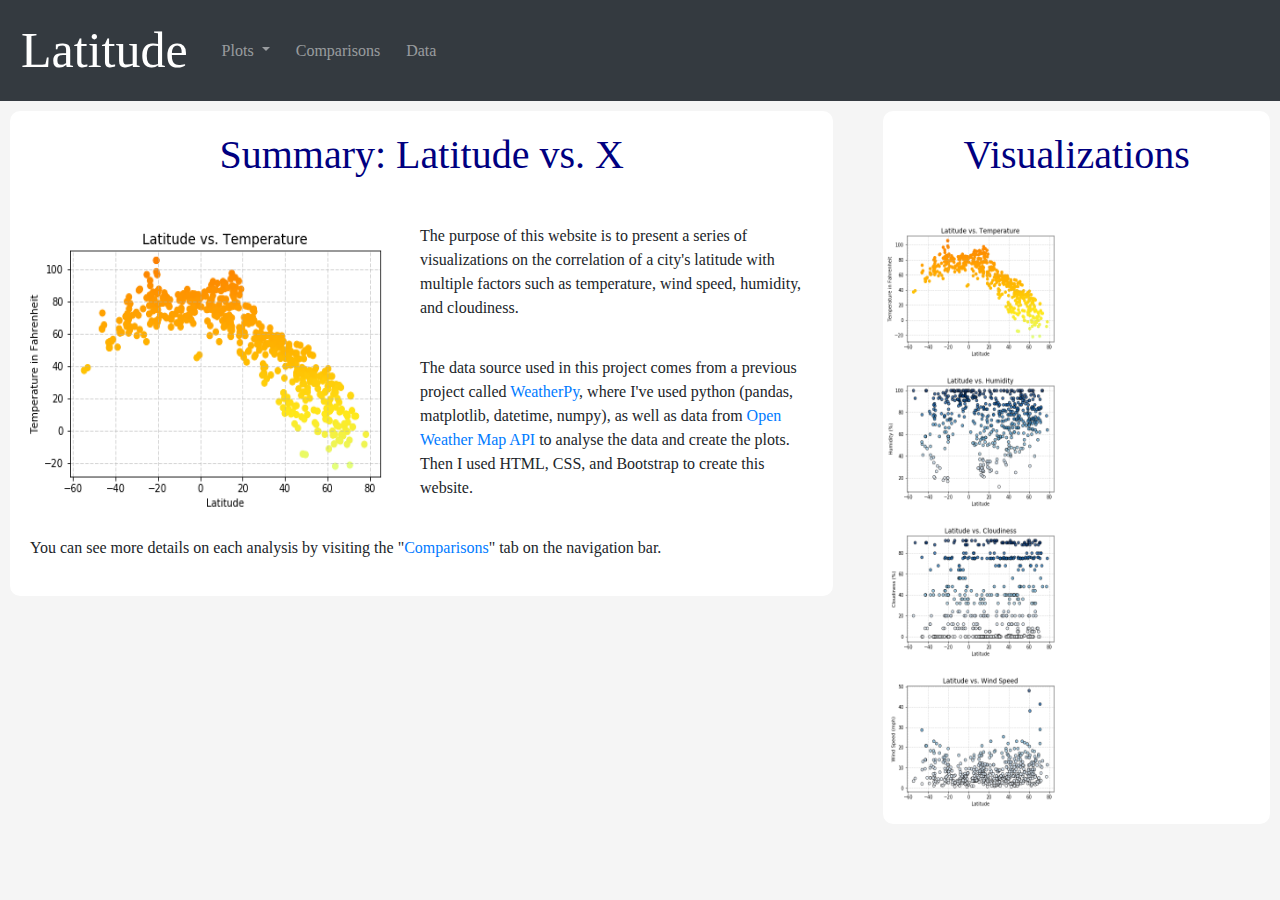
<file: index.html>
<!DOCTYPE html>
<html lang="en">

<head>
    <meta charset="utf-8">
    <meta name="viewport" content="width=device-width, initial-scale=1, shrink-to-fit=no">
  
  
    <title>Latitude Analysis</title>

<link rel="stylesheet" href="https://stackpath.bootstrapcdn.com/bootstrap/4.3.1/css/bootstrap.min.css" integrity="sha384-ggOyR0iXCbMQv3Xipma34MD+dH/1fQ784/j6cY/iJTQUOhcWr7x9JvoRxT2MZw1T" crossorigin="anonymous">
<link rel="stylesheet" href="style.css">
</head>

<body>

        <nav class="navbar navbar-expand-lg navbar-dark bg-dark">
            <a class="navbar-brand" href="index.html">Latitude</a>
            <button class="navbar-toggler" type="button" data-toggle="collapse" data-target="#navbarNavDropdown" aria-controls="navbarNavDropdown" aria-expanded="false" aria-label="Toggle navigation">
                <span class="navbar-toggler-icon"></span>
            </button>
            <div class="collapse navbar-collapse" id="navbarNavDropdown">
                <ul class="navbar-nav">
                    <li class="nav-item dropdown">
                        <a class="nav-link dropdown-toggle" href="#" id="navbarDropdownMenuLink" role="button" data-toggle="dropdown" aria-haspopup="true" aria-expanded="false">
                        Plots
                        </a>
                        <div class="dropdown-menu" aria-labelledby="navbarDropdownMenuLink">
                            <a class="dropdown-item" href="temp.html">Temperature</a>
                            <a class="dropdown-item" href="humidity.html">Humidity</a>
                            <a class="dropdown-item" href="cloudiness.html">Cloudiness</a>
                            <a class="dropdown-item" href="wind.html">Wind</a>
                        </div>
                    </li>
                    <li class="nav-item">
                        <a class="nav-link" href="comparison.html">Comparisons</a>
                    </li>
                    <li class="nav-item">
                        <a class="nav-link" href="data.html">Data</a>
                    </li>
                </ul>
            </div>
        </nav>


    

    <div class="row">
        <div class="col-md-8">
            <div class="box box-left">
                <h1>Summary: Latitude vs. X</h1>
                <div>
                    <img src="Resources/assets/images/lat_temp.png" alt="Temperature" height="300" width="400">    
                </div>
                
                <p>
                        The purpose of this website is to present a series of visualizations on the correlation of a city's latitude with multiple factors such as temperature, wind speed, humidity, and cloudiness.
                </p>
                <p>
                        The data source used in this project comes from a previous project called <a href="https://github.com/deottoni/weatherpy">WeatherPy</a>, where I've used python (pandas, matplotlib, datetime, numpy), as well as data from <a href="https://openweathermap.org/api">Open Weather Map API</a> to analyse the data and create the plots. Then I used HTML, CSS, and Bootstrap to create this website.
                </p>
                <p>
                    You can see more details on each analysis by visiting the "<a href="comparison.html">Comparisons</a>" tab on the navigation bar.
                </p>

            </div>

        </div>
            <div class="col-md-4">
                <div class="box box-right">
                    <h1>
                        Visualizations
                    </h1>
                    <div class="row">
                        <a href="temp.html"> 
                            <img src="Resources/assets/images/lat_temp.png" alt="Temperature" height="150" width="200">
                        </a>
                        <a href="humidity.html"> 
                            <img src="Resources/assets/images/lat_humidity.png" alt="Humidity" height="150" width="200">   
                        </a>    
                    </div>
                    <div class="row">
                        <a  href="cloudiness.html"> 
                        <img src="Resources/assets/images/lat_cloudiness.png" alt="Cloudiness" height="150" width="200">  
                        </a>
                        <a  href="wind.html"> 
                        <img src="Resources/assets/images/lat_wind.png" alt="Wind" height="150" width="200"> 
                        </a>  
                    </div>

                </div>
            </div>
    </div>



<script src="https://code.jquery.com/jquery-3.3.1.slim.min.js" integrity="sha384-q8i/X+965DzO0rT7abK41JStQIAqVgRVzpbzo5smXKp4YfRvH+8abtTE1Pi6jizo" crossorigin="anonymous"></script>
<script src="https://cdnjs.cloudflare.com/ajax/libs/popper.js/1.14.7/umd/popper.min.js" integrity="sha384-UO2eT0CpHqdSJQ6hJty5KVphtPhzWj9WO1clHTMGa3JDZwrnQq4sF86dIHNDz0W1" crossorigin="anonymous"></script>
<script src="https://stackpath.bootstrapcdn.com/bootstrap/4.3.1/js/bootstrap.min.js" integrity="sha384-JjSmVgyd0p3pXB1rRibZUAYoIIy6OrQ6VrjIEaFf/nJGzIxFDsf4x0xIM+B07jRM" crossorigin="anonymous"></script>
</body>

</html>
</file>
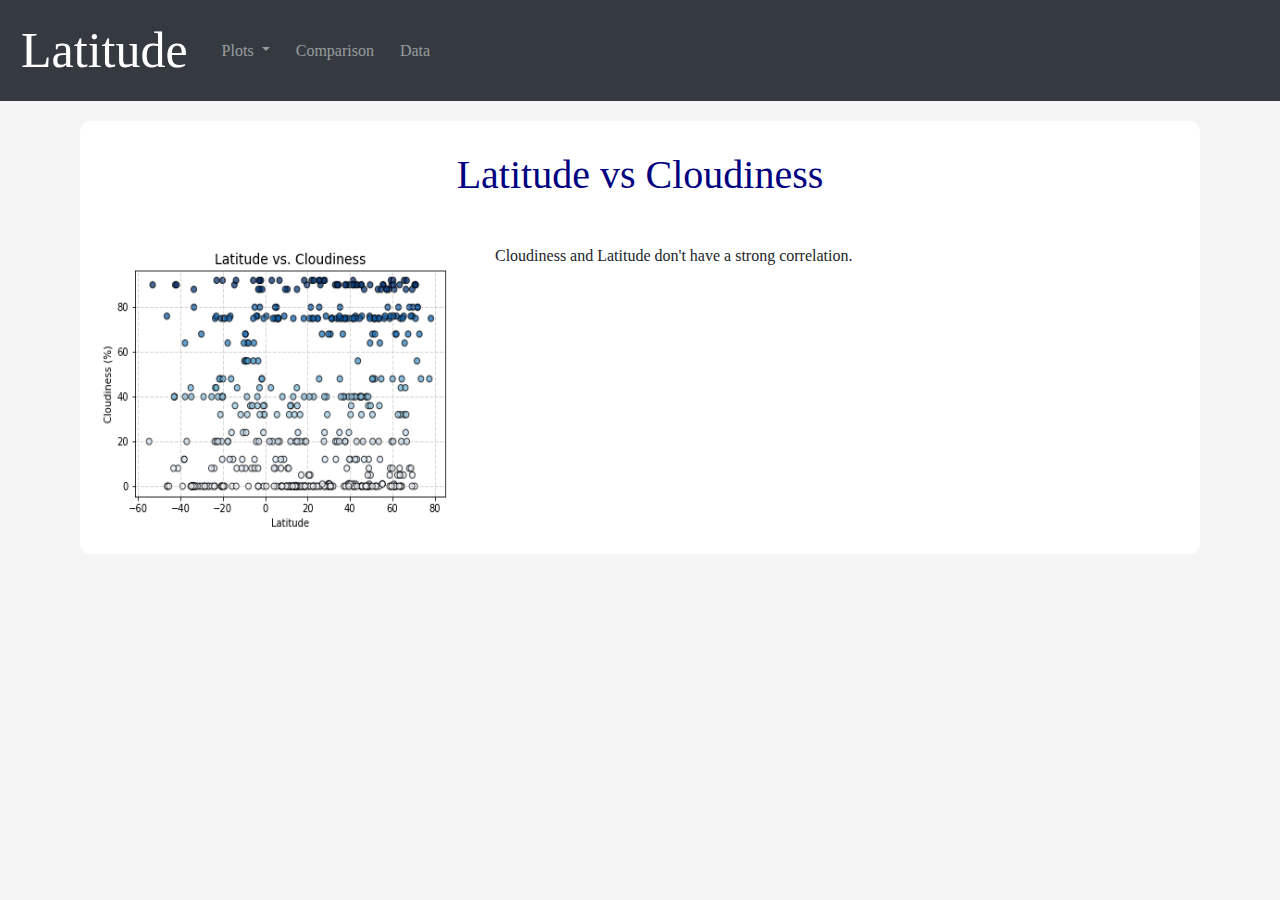
<file: cloudiness.html>
<!DOCTYPE html>
<html lang="en">

<head>
    <meta charset="utf-8">
    <meta name="viewport" content="width=device-width, initial-scale=1, shrink-to-fit=no">
  
  
    <title>Cloudiness Analysis</title>

<link rel="stylesheet" href="https://stackpath.bootstrapcdn.com/bootstrap/4.3.1/css/bootstrap.min.css" integrity="sha384-ggOyR0iXCbMQv3Xipma34MD+dH/1fQ784/j6cY/iJTQUOhcWr7x9JvoRxT2MZw1T" crossorigin="anonymous">
<link rel="stylesheet" href="style.css">
</head>

<body>
    <nav class="navbar navbar-expand-lg navbar-dark bg-dark">
        <a class="navbar-brand" href="index.html">Latitude</a>
        <button class="navbar-toggler" type="button" data-toggle="collapse" data-target="#navbarNavDropdown" aria-controls="navbarNavDropdown" aria-expanded="false" aria-label="Toggle navigation">
            <span class="navbar-toggler-icon"></span>
        </button>
        <div class="collapse navbar-collapse" id="navbarNavDropdown">
            <ul class="navbar-nav">
                <li class="nav-item dropdown">
                    <a class="nav-link dropdown-toggle" href="#" id="navbarDropdownMenuLink" role="button" data-toggle="dropdown" aria-haspopup="true" aria-expanded="false">
                    Plots
                    </a>
                    <div class="dropdown-menu" aria-labelledby="navbarDropdownMenuLink">
                        <a class="dropdown-item" href="temp.html">Temperature</a>
                        <a class="dropdown-item" href="humidity.html">Humidity</a>
                        <a class="dropdown-item" href="cloudiness.html">Cloudiness</a>
                        <a class="dropdown-item" href="wind.html">Wind</a>
                    </div>
                </li>
                <li class="nav-item">
                    <a class="nav-link" href="comparison.html">Comparison</a>
                </li>
                <li class="nav-item">
                    <a class="nav-link" href="data.html">Data</a>
                </li>
            </ul>
        </div>
    </nav>

    <div class="row">
        <div class="col-md-12">
            <div class="box box-single">
                <h1>
                    Latitude vs Cloudiness 
                </h1>
                <div class="row">
                        <img src="Resources/assets/images/lat_cloudiness.png" alt="Cloudiness" height="300" width="400">
                    <p>
                        Cloudiness and Latitude don't have a strong correlation.                  
                    </p>   
                </div>

            </div>

        </div>
    </div>
 




<script src="https://code.jquery.com/jquery-3.3.1.slim.min.js" integrity="sha384-q8i/X+965DzO0rT7abK41JStQIAqVgRVzpbzo5smXKp4YfRvH+8abtTE1Pi6jizo" crossorigin="anonymous"></script>
<script src="https://cdnjs.cloudflare.com/ajax/libs/popper.js/1.14.7/umd/popper.min.js" integrity="sha384-UO2eT0CpHqdSJQ6hJty5KVphtPhzWj9WO1clHTMGa3JDZwrnQq4sF86dIHNDz0W1" crossorigin="anonymous"></script>
<script src="https://stackpath.bootstrapcdn.com/bootstrap/4.3.1/js/bootstrap.min.js" integrity="sha384-JjSmVgyd0p3pXB1rRibZUAYoIIy6OrQ6VrjIEaFf/nJGzIxFDsf4x0xIM+B07jRM" crossorigin="anonymous"></script>

</body>

</html>
</file>
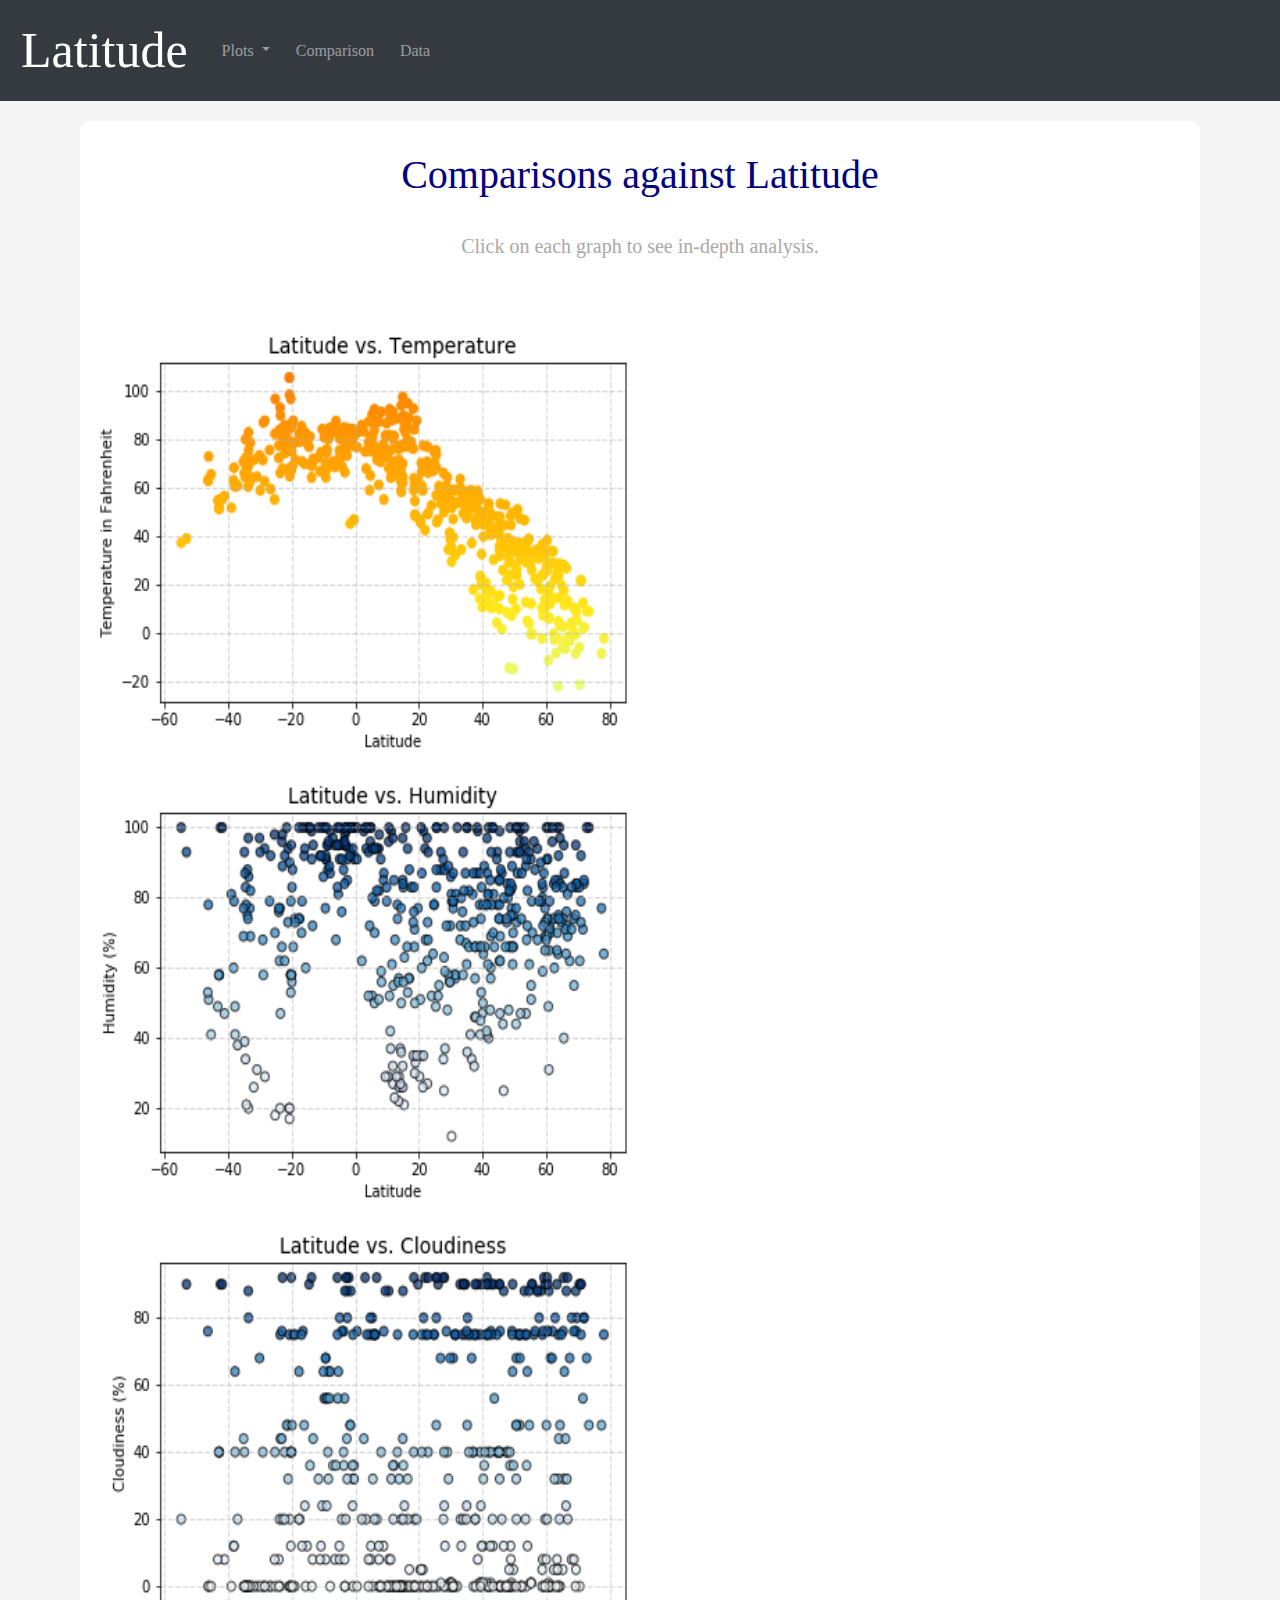
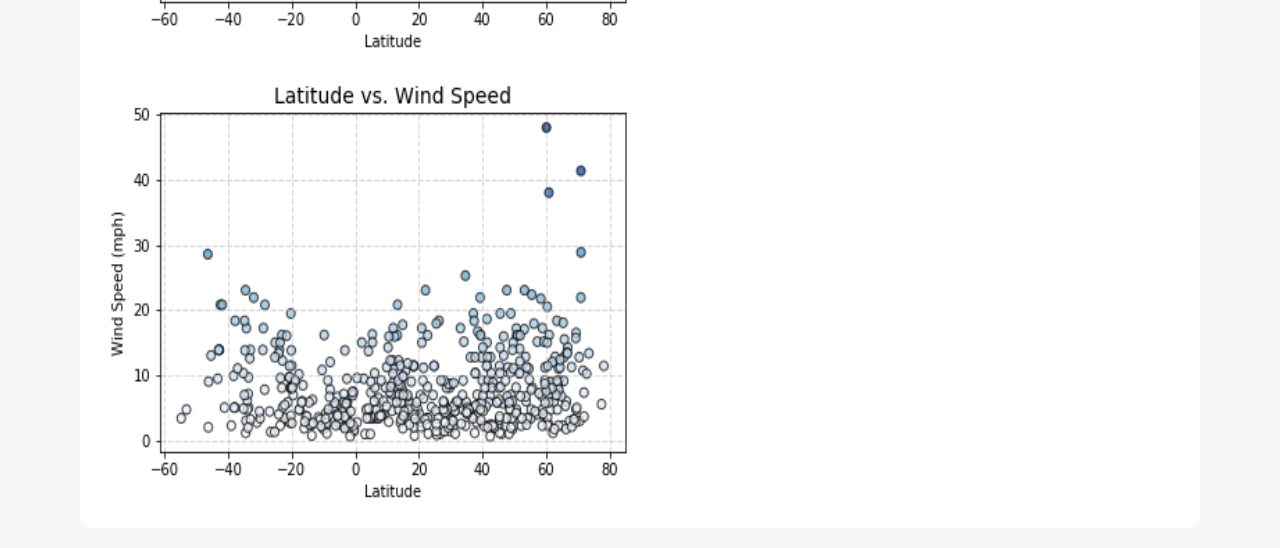
<file: comparison.html>
<!DOCTYPE html>
<html lang="en">

<head>
    <meta charset="utf-8">
    <meta name="viewport" content="width=device-width, initial-scale=1, shrink-to-fit=no">
  
  
    <title>Comparisons</title>

<link rel="stylesheet" href="https://stackpath.bootstrapcdn.com/bootstrap/4.3.1/css/bootstrap.min.css" integrity="sha384-ggOyR0iXCbMQv3Xipma34MD+dH/1fQ784/j6cY/iJTQUOhcWr7x9JvoRxT2MZw1T" crossorigin="anonymous">
<link rel="stylesheet" href="style.css">
</head>

<body>
    <nav class="navbar navbar-expand-lg navbar-dark bg-dark">
            <a class="navbar-brand" href="index.html">Latitude</a>
            <button class="navbar-toggler" type="button" data-toggle="collapse" data-target="#navbarNavDropdown" aria-controls="navbarNavDropdown" aria-expanded="false" aria-label="Toggle navigation">
                <span class="navbar-toggler-icon"></span>
            </button>
            <div class="collapse navbar-collapse" id="navbarNavDropdown">
                <ul class="navbar-nav">
                    <li class="nav-item dropdown">
                        <a class="nav-link dropdown-toggle" href="#" id="navbarDropdownMenuLink" role="button" data-toggle="dropdown" aria-haspopup="true" aria-expanded="false">
                        Plots
                        </a>
                        <div class="dropdown-menu" aria-labelledby="navbarDropdownMenuLink">
                            <a class="dropdown-item" href="temp.html">Temperature</a>
                            <a class="dropdown-item" href="humidity.html">Humidity</a>
                            <a class="dropdown-item" href="cloudiness.html">Cloudiness</a>
                            <a class="dropdown-item" href="wind.html">Wind</a>
                        </div>
                    </li>
                    <li class="nav-item">
                        <a class="nav-link" href="comparison.html">Comparison</a>
                    </li>
                    <li class="nav-item">
                        <a class="nav-link" href="data.html">Data</a>
                    </li>
                </ul>
            </div>
        </nav>





        <div class="row">
            <div class="col-md-12">
                <div class="box box-single">
                    <h1>
                        Comparisons against Latitude 
                    </h1>
                    <h5>
                        Click on each graph to see in-depth analysis.
                    </h5>
                <div class="row">
                    <a href="temp.html"> 
                            <img src="Resources/assets/images/lat_temp.png" alt="Temperature" height="450" width="600">
                        </a>
                        <a href="humidity.html"> 
                            <img src="Resources/assets/images/lat_humidity.png" alt="Humidity" height="450" width="600">   
                        </a>    
                    </div>
                    <div class="row">
                        <a  href="cloudiness.html"> 
                        <img src="Resources/assets/images/lat_cloudiness.png" alt="Cloudiness" height="450" width="600">  
                        </a>
                        <a  href="wind.html"> 
                        <img src="Resources/assets/images/lat_wind.png" alt="Wind" height="450" width="600"> 
                        </a>  
                    </div>
                </div>


            </div>
        </div>

 




<script src="https://code.jquery.com/jquery-3.3.1.slim.min.js" integrity="sha384-q8i/X+965DzO0rT7abK41JStQIAqVgRVzpbzo5smXKp4YfRvH+8abtTE1Pi6jizo" crossorigin="anonymous"></script>
<script src="https://cdnjs.cloudflare.com/ajax/libs/popper.js/1.14.7/umd/popper.min.js" integrity="sha384-UO2eT0CpHqdSJQ6hJty5KVphtPhzWj9WO1clHTMGa3JDZwrnQq4sF86dIHNDz0W1" crossorigin="anonymous"></script>
<script src="https://stackpath.bootstrapcdn.com/bootstrap/4.3.1/js/bootstrap.min.js" integrity="sha384-JjSmVgyd0p3pXB1rRibZUAYoIIy6OrQ6VrjIEaFf/nJGzIxFDsf4x0xIM+B07jRM" crossorigin="anonymous"></script>

</body>

</html>
</file>
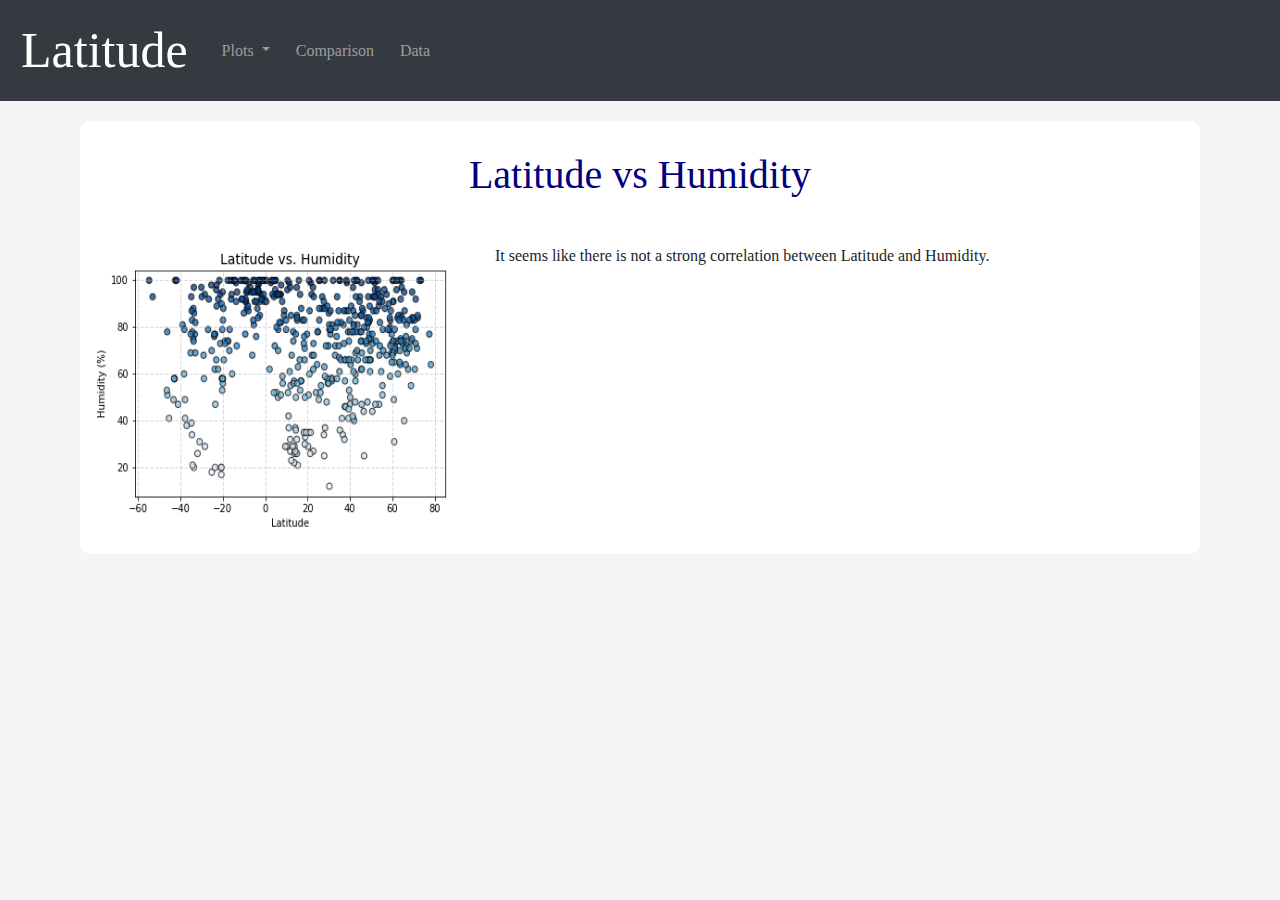
<file: humidity.html>
<!DOCTYPE html>
<html lang="en">

<head>
    <meta charset="utf-8">
    <meta name="viewport" content="width=device-width, initial-scale=1, shrink-to-fit=no">
  
  
    <title>Humidity Analysis</title>

<link rel="stylesheet" href="https://stackpath.bootstrapcdn.com/bootstrap/4.3.1/css/bootstrap.min.css" integrity="sha384-ggOyR0iXCbMQv3Xipma34MD+dH/1fQ784/j6cY/iJTQUOhcWr7x9JvoRxT2MZw1T" crossorigin="anonymous">
<link rel="stylesheet" href="style.css">
</head>

<body>
    <nav class="navbar navbar-expand-lg navbar-dark bg-dark">
        <a class="navbar-brand" href="index.html">Latitude</a>
        <button class="navbar-toggler" type="button" data-toggle="collapse" data-target="#navbarNavDropdown" aria-controls="navbarNavDropdown" aria-expanded="false" aria-label="Toggle navigation">
            <span class="navbar-toggler-icon"></span>
        </button>
        <div class="collapse navbar-collapse" id="navbarNavDropdown">
            <ul class="navbar-nav">
                <li class="nav-item dropdown">
                    <a class="nav-link dropdown-toggle" href="#" id="navbarDropdownMenuLink" role="button" data-toggle="dropdown" aria-haspopup="true" aria-expanded="false">
                    Plots
                    </a>
                    <div class="dropdown-menu" aria-labelledby="navbarDropdownMenuLink">
                        <a class="dropdown-item" href="temp.html">Temperature</a>
                        <a class="dropdown-item" href="humidity.html">Humidity</a>
                        <a class="dropdown-item" href="cloudiness.html">Cloudiness</a>
                        <a class="dropdown-item" href="wind.html">Wind</a>
                    </div>
                </li>
                <li class="nav-item">
                    <a class="nav-link" href="comparison.html">Comparison</a>
                </li>
                <li class="nav-item">
                    <a class="nav-link" href="data.html">Data</a>
                </li>
            </ul>
        </div>
    </nav>


    <div class="row">
        <div class="col-md-12">
            <div class="box box-single">
                <h1>
                    Latitude vs Humidity 
                </h1>
                <div class="row">
                    <img src="Resources/assets/images/lat_humidity.png" alt="Humidity" height="300" width="400">
                    <p>
                        It seems like there is not a strong correlation between Latitude and Humidity.
                    </p>   
                </div>
            </div>
        </div>
    </div> 




<script src="https://code.jquery.com/jquery-3.3.1.slim.min.js" integrity="sha384-q8i/X+965DzO0rT7abK41JStQIAqVgRVzpbzo5smXKp4YfRvH+8abtTE1Pi6jizo" crossorigin="anonymous"></script>
<script src="https://cdnjs.cloudflare.com/ajax/libs/popper.js/1.14.7/umd/popper.min.js" integrity="sha384-UO2eT0CpHqdSJQ6hJty5KVphtPhzWj9WO1clHTMGa3JDZwrnQq4sF86dIHNDz0W1" crossorigin="anonymous"></script>
<script src="https://stackpath.bootstrapcdn.com/bootstrap/4.3.1/js/bootstrap.min.js" integrity="sha384-JjSmVgyd0p3pXB1rRibZUAYoIIy6OrQ6VrjIEaFf/nJGzIxFDsf4x0xIM+B07jRM" crossorigin="anonymous"></script>

</body>

</html>
</file>
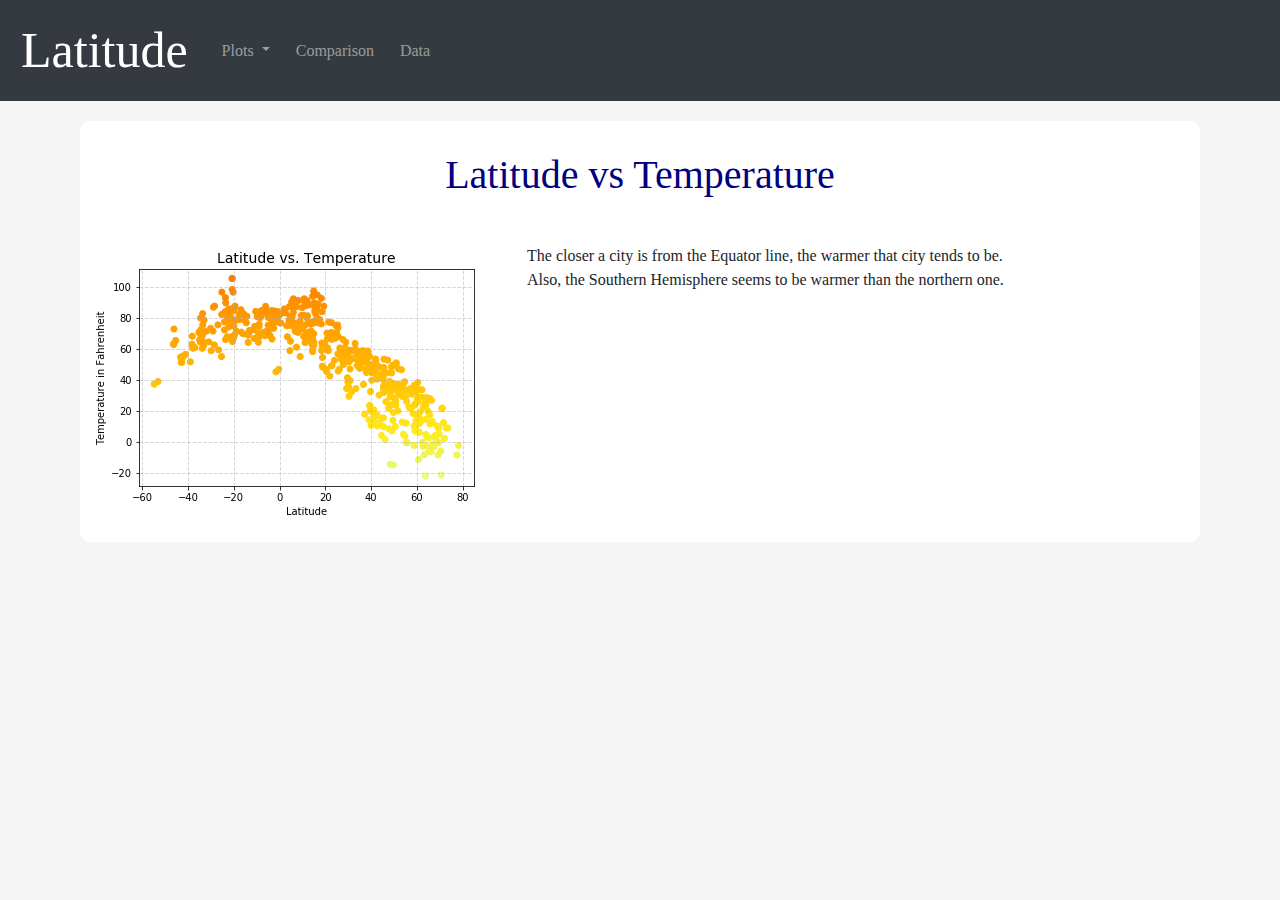
<file: temp.html>
<!DOCTYPE html>
<html lang="en">

<head>
    <meta charset="utf-8">
    <meta name="viewport" content="width=device-width, initial-scale=1, shrink-to-fit=no">
  
  
    <title>Temperature Analysis</title>

<link rel="stylesheet" href="https://stackpath.bootstrapcdn.com/bootstrap/4.3.1/css/bootstrap.min.css" integrity="sha384-ggOyR0iXCbMQv3Xipma34MD+dH/1fQ784/j6cY/iJTQUOhcWr7x9JvoRxT2MZw1T" crossorigin="anonymous">
<link rel="stylesheet" href="style.css">
</head>

<body>
    <nav class="navbar navbar-expand-lg navbar-dark bg-dark">
            <a class="navbar-brand" href="index.html">Latitude</a>
            <button class="navbar-toggler" type="button" data-toggle="collapse" data-target="#navbarNavDropdown" aria-controls="navbarNavDropdown" aria-expanded="false" aria-label="Toggle navigation">
                <span class="navbar-toggler-icon"></span>
            </button>
            <div class="collapse navbar-collapse" id="navbarNavDropdown">
                <ul class="navbar-nav">
                    <li class="nav-item dropdown">
                        <a class="nav-link dropdown-toggle" href="#" id="navbarDropdownMenuLink" role="button" data-toggle="dropdown" aria-haspopup="true" aria-expanded="false">
                        Plots
                        </a>
                        <div class="dropdown-menu" aria-labelledby="navbarDropdownMenuLink">
                            <a class="dropdown-item" href="temp.html">Temperature</a>
                            <a class="dropdown-item" href="humidity.html">Humidity</a>
                            <a class="dropdown-item" href="cloudiness.html">Cloudiness</a>
                            <a class="dropdown-item" href="wind.html">Wind</a>
                        </div>
                    </li>
                    <li class="nav-item">
                        <a class="nav-link" href="comparison.html">Comparison</a>
                    </li>
                    <li class="nav-item">
                        <a class="nav-link" href="data.html">Data</a>
                    </li>
                </ul>
            </div>
        </nav>

    <div class="row">
        <div class="col-md-12">
            <div class="box box-single">
                <h1>
                    Latitude vs Temperature 
                </h1>
                <div class="row">
                    <img src="Resources/assets/images/lat_temp.png" alt="Temperature">
                    <p>
                            The closer a city is from the Equator line, the warmer that city tends to be. 
                            <br>
                            Also, the Southern Hemisphere seems to be warmer than the northern one.
                    </p>   
                </div>

            </div>

        </div>
    </div>
 




<script src="https://code.jquery.com/jquery-3.3.1.slim.min.js" integrity="sha384-q8i/X+965DzO0rT7abK41JStQIAqVgRVzpbzo5smXKp4YfRvH+8abtTE1Pi6jizo" crossorigin="anonymous"></script>
<script src="https://cdnjs.cloudflare.com/ajax/libs/popper.js/1.14.7/umd/popper.min.js" integrity="sha384-UO2eT0CpHqdSJQ6hJty5KVphtPhzWj9WO1clHTMGa3JDZwrnQq4sF86dIHNDz0W1" crossorigin="anonymous"></script>
<script src="https://stackpath.bootstrapcdn.com/bootstrap/4.3.1/js/bootstrap.min.js" integrity="sha384-JjSmVgyd0p3pXB1rRibZUAYoIIy6OrQ6VrjIEaFf/nJGzIxFDsf4x0xIM+B07jRM" crossorigin="anonymous"></script>

</body>

</html>
</file>
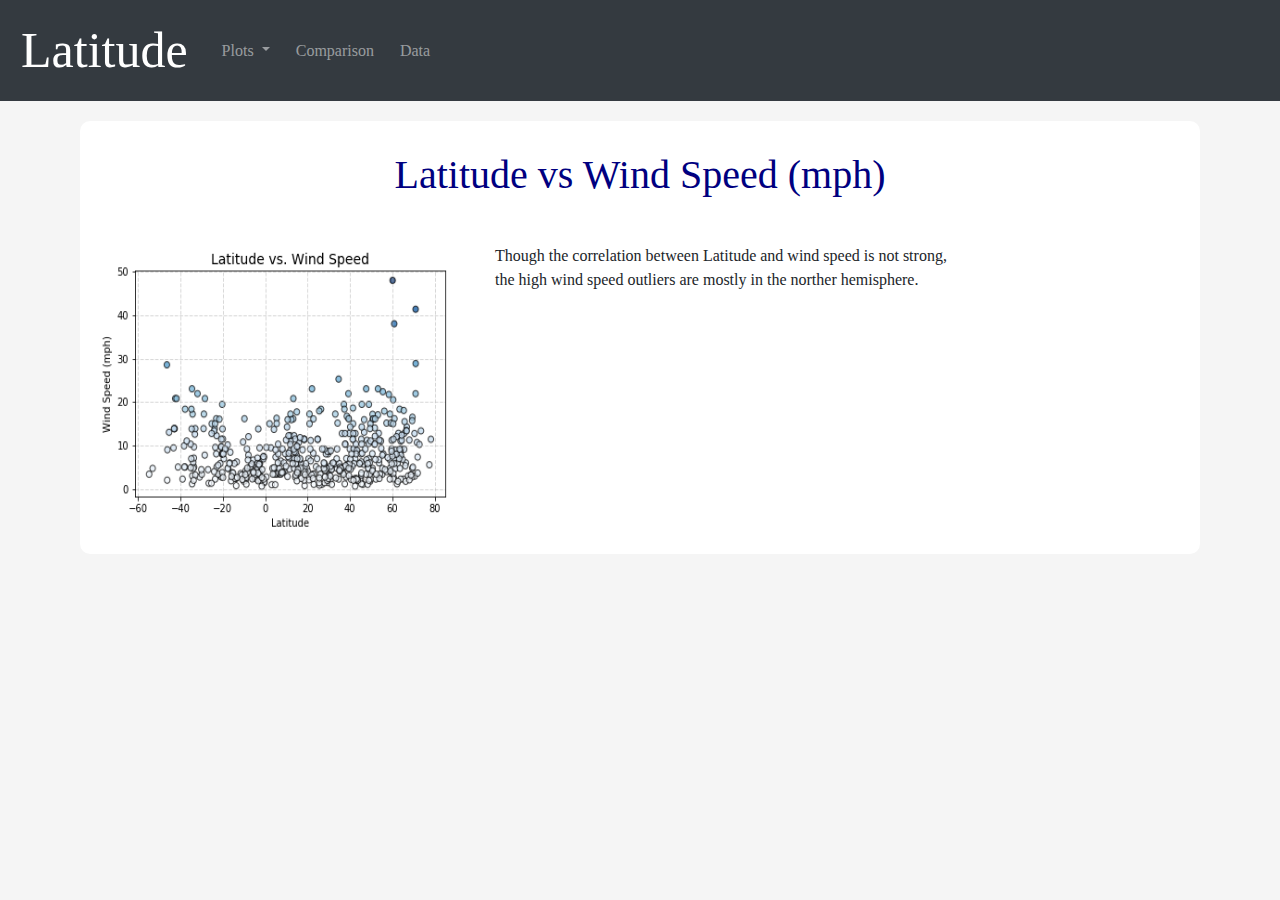
<file: wind.html>
<!DOCTYPE html>
<html lang="en">

<head>
    <meta charset="utf-8">
    <meta name="viewport" content="width=device-width, initial-scale=1, shrink-to-fit=no">
  
  
    <title>Wind Analysis</title>

<link rel="stylesheet" href="https://stackpath.bootstrapcdn.com/bootstrap/4.3.1/css/bootstrap.min.css" integrity="sha384-ggOyR0iXCbMQv3Xipma34MD+dH/1fQ784/j6cY/iJTQUOhcWr7x9JvoRxT2MZw1T" crossorigin="anonymous">
<link rel="stylesheet" href="style.css">
</head>

<body>
    <nav class="navbar navbar-expand-lg navbar-dark bg-dark">
        <a class="navbar-brand" href="index.html">Latitude</a>
        <button class="navbar-toggler" type="button" data-toggle="collapse" data-target="#navbarNavDropdown" aria-controls="navbarNavDropdown" aria-expanded="false" aria-label="Toggle navigation">
            <span class="navbar-toggler-icon"></span>
        </button>
        <div class="collapse navbar-collapse" id="navbarNavDropdown">
            <ul class="navbar-nav">
                <li class="nav-item dropdown">
                    <a class="nav-link dropdown-toggle" href="#" id="navbarDropdownMenuLink" role="button" data-toggle="dropdown" aria-haspopup="true" aria-expanded="false">
                    Plots
                    </a>
                    <div class="dropdown-menu" aria-labelledby="navbarDropdownMenuLink">
                        <a class="dropdown-item" href="temp.html">Temperature</a>
                        <a class="dropdown-item" href="humidity.html">Humidity</a>
                        <a class="dropdown-item" href="cloudiness.html">Cloudiness</a>
                        <a class="dropdown-item" href="wind.html">Wind</a>
                    </div>
                </li>
                <li class="nav-item">
                    <a class="nav-link" href="comparison.html">Comparison</a>
                </li>
                <li class="nav-item">
                    <a class="nav-link" href="data.html">Data</a>
                </li>
            </ul>
        </div>
    </nav>

    <div class="row">
        <div class="col-md-12">
            <div class="box box-single">
                <h1>
                    Latitude vs Wind Speed (mph) 
                </h1>
                <div class="row">
                        <img src="Resources/assets/images/lat_wind.png" alt="Wind" height="300" width="400">
                    <p>
                        Though the correlation between Latitude and wind speed is not strong, 
                        <br>
                        the high wind speed outliers are mostly in the norther hemisphere.                    
                    </p>   
                </div>

            </div>

        </div>
    </div>
 




<script src="https://code.jquery.com/jquery-3.3.1.slim.min.js" integrity="sha384-q8i/X+965DzO0rT7abK41JStQIAqVgRVzpbzo5smXKp4YfRvH+8abtTE1Pi6jizo" crossorigin="anonymous"></script>
<script src="https://cdnjs.cloudflare.com/ajax/libs/popper.js/1.14.7/umd/popper.min.js" integrity="sha384-UO2eT0CpHqdSJQ6hJty5KVphtPhzWj9WO1clHTMGa3JDZwrnQq4sF86dIHNDz0W1" crossorigin="anonymous"></script>
<script src="https://stackpath.bootstrapcdn.com/bootstrap/4.3.1/js/bootstrap.min.js" integrity="sha384-JjSmVgyd0p3pXB1rRibZUAYoIIy6OrQ6VrjIEaFf/nJGzIxFDsf4x0xIM+B07jRM" crossorigin="anonymous"></script>

</body>

</html>
</file>
<file: style.css>
/* .navbar {
    color: blueviolet;
    padding: 30px;
} */
body {
    background-color: whitesmoke;
    font-family: 'Lucida Sans';

}

.navbar-brand{
    font-size: 50px;
    padding: 5px;
}

.navbar-nav a{
    padding: 10px;
    margin: 5px 5px;
    cursor: pointer;
  }

.box-single {
    background-color: white;
    border-radius: 10px;
    padding: 20px; 
    margin: 20px 80px;
}

.box-left {
    background-color: white;
    border-radius: 10px;
    padding: 10px; 
    margin: 10px;
}

.box-right {
    background-color: white;
    border-radius: 10px;
    padding: 10px; 
    margin: 10px;
}

.box-left img{
    float: left;
}

.box-right img{
    display: inline-block;
    padding: 5px;
}

.box-single img{
    float: left;
}


h1 {
    color: navy;
    text-align: center;
    padding: 10px;
    margin-block-end: 25px; 
}

h5{
    color: darkgrey;
    text-align: center;
    margin-block-end: 50px;
}

p {
    font-size: 16px;
    padding: 10px;
}

th, td {
    border-bottom: 10px solid #ddd;
  }

/* 
@media (min-width: 1200px) {
    .row [class*="col-lg-"] + [class*="col-lg-"] {
        margin-top: 0;
    }
}
@media (min-width: 992px) {
    .row [class*="col-md-"] + [class*="col-md-"] {
        margin-top: 0;
    }
}
@media (min-width: 768px) {
    .row [class*="col-sm-"] + [class*="col-sm-"] {
        margin-top: 0;
    }
} */
</file>
